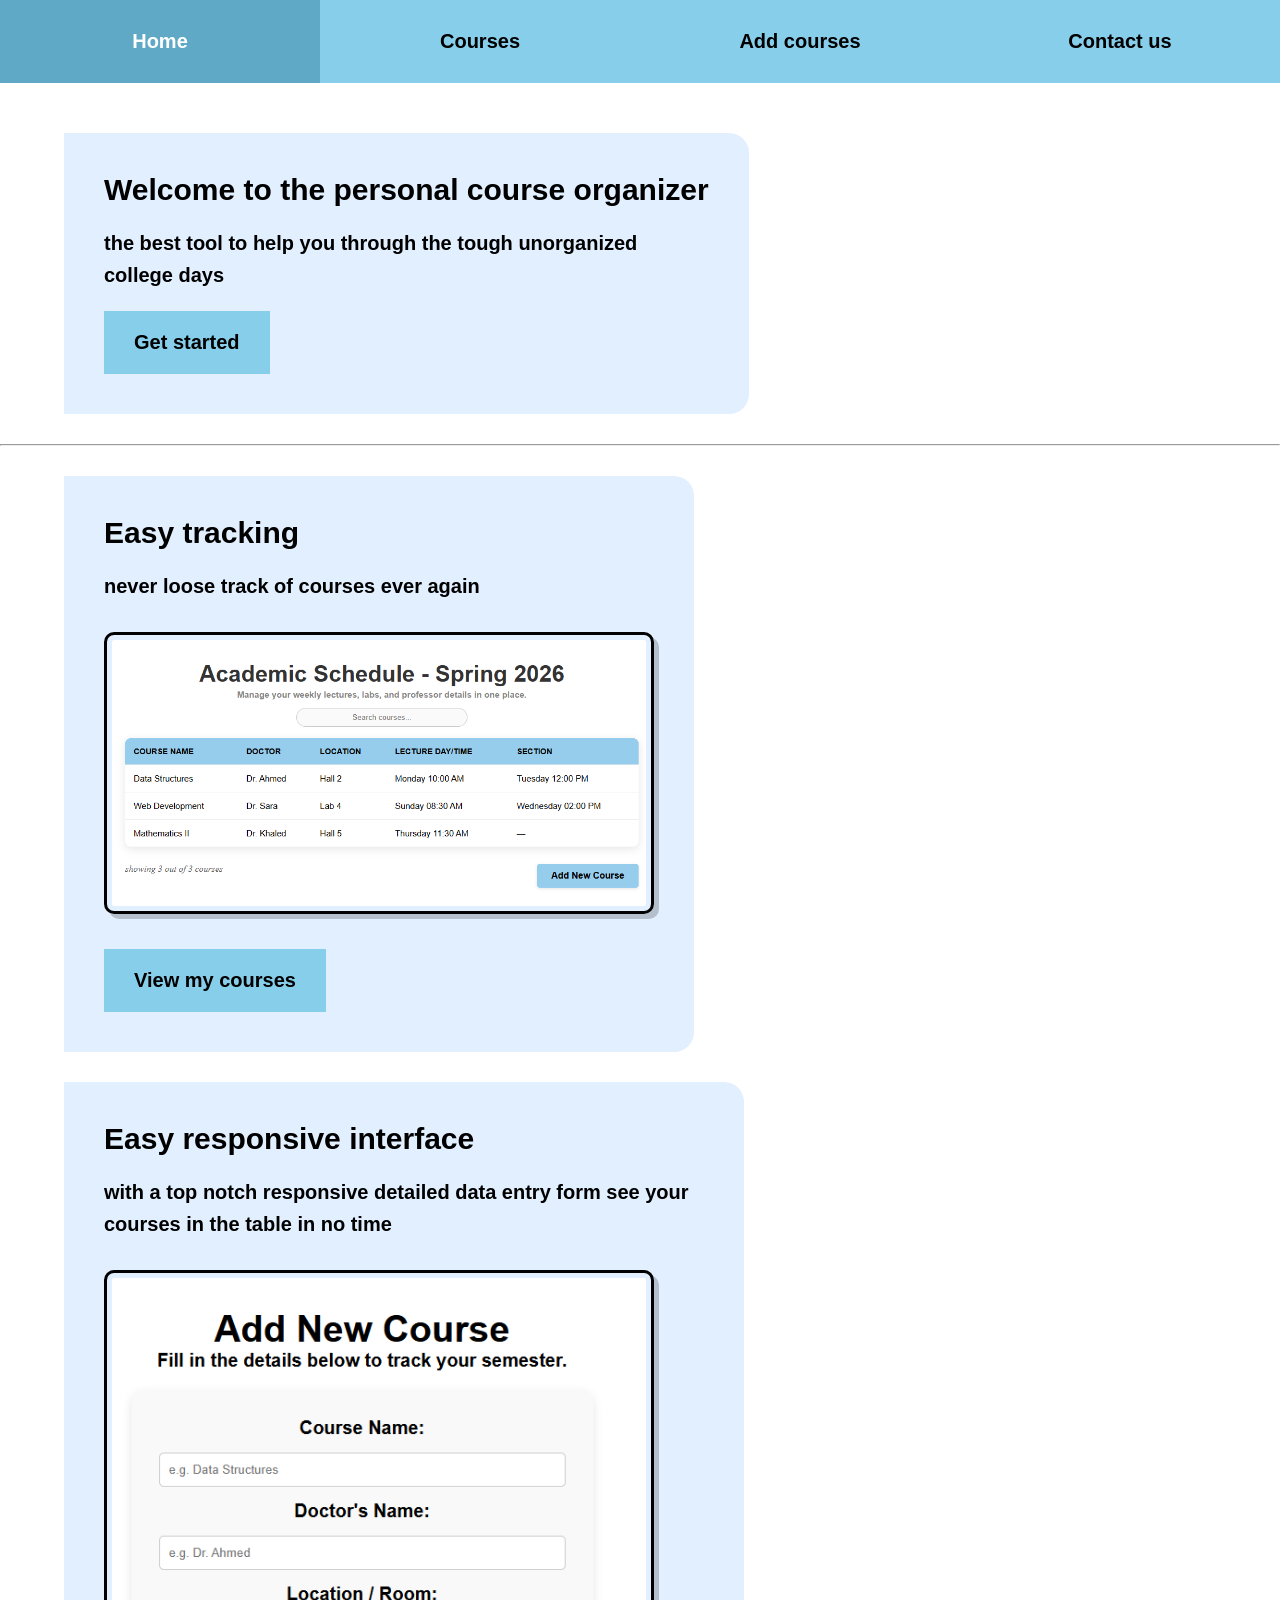
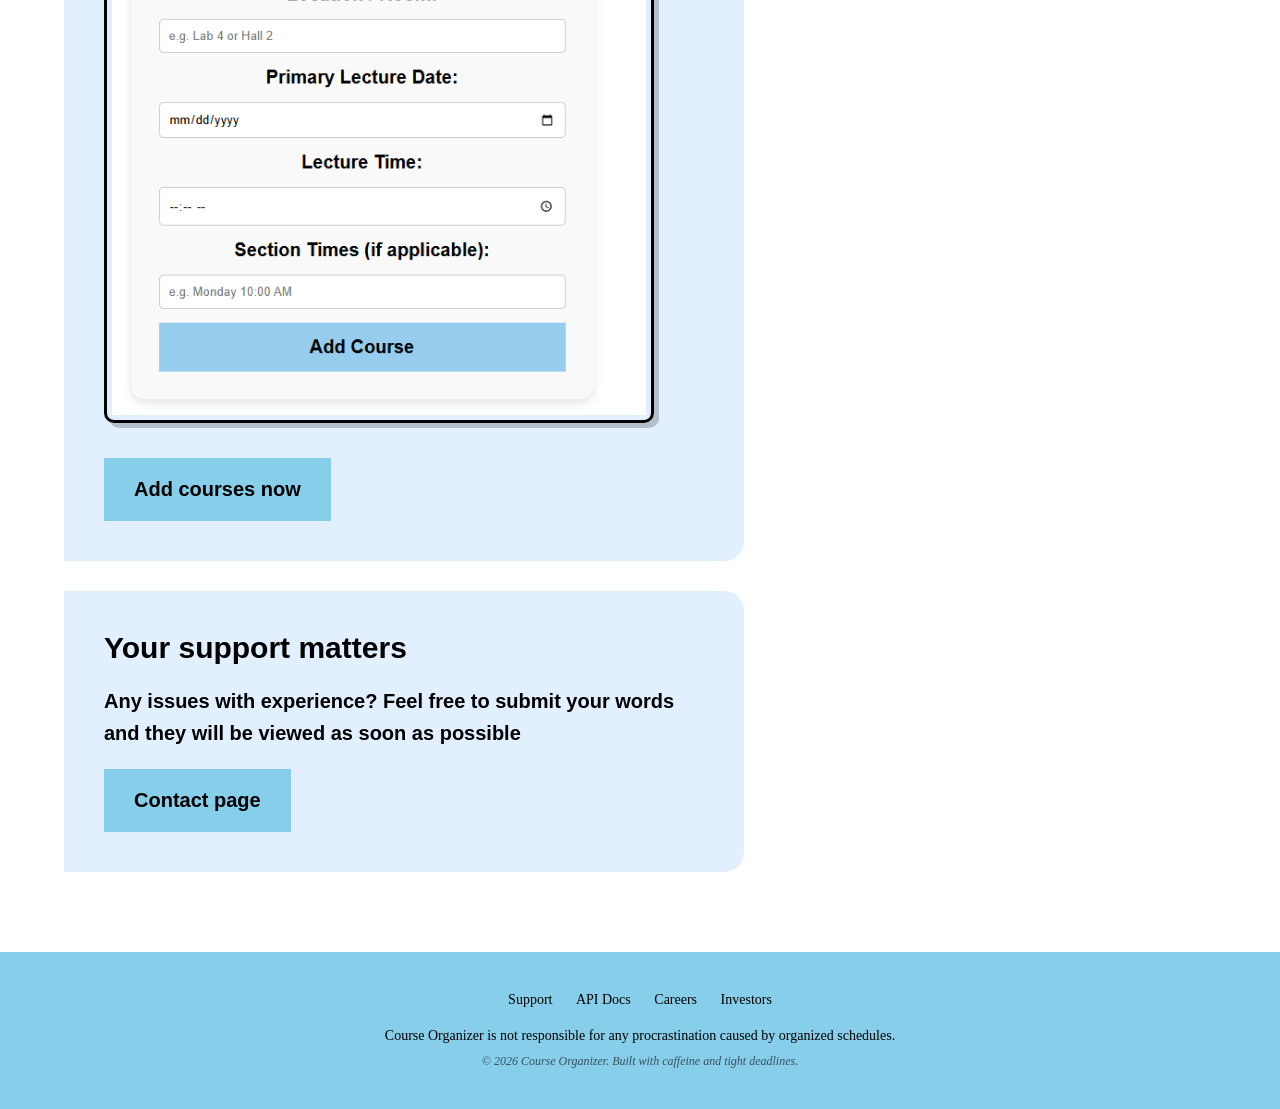
<file: index.html>
<!DOCTYPE HTML>
<html lang="en">
<html>

    <head>
	    <meta name="viewport" content="width=device-width, initial-scale=1.0">
	    <title> Organizer | Home </title>
	    <link rel="stylesheet" href="style.css">
		
	    <nav>
		
		    <ul>
			   <li> <a href="index.html" class="active">Home </a> </li>
			   <li> <a href="courses.html">Courses </a> </li>
			   <li> <a href="add-courses.html">Add courses </a> </li>
			   <li> <a href="contacts.html">Contact us </a> </li>
			</ul>
			
		</nav>
	</head>
	
	<body>
      	<main> 
	        <section class="hero">
			    <h1>Welcome to the personal course organizer</h1>
				<p>the best tool to help you through the tough unorganized college days</p>
				<a href="add-courses.html" class = "button" > Get started </a>				
			</section>
			<hr class="line">
			<section class="features">
			    <h1>Easy tracking</h1>
				<p>never loose track of courses ever again</p>
				<img src="Images/table-example.png" alt="Example" width="550" height = "300"><br>
				<a href="courses.html" class="button"> View my courses </a>
			</section>
			<section class="features">
			    <h1>Easy responsive interface</h1>
				<p>with a top notch responsive detailed data entry form see your courses in the table in no time</p>
				<img src="Images/addition.png" alt="Example" width="550" height = "750"><br>
				<a href="add-courses.html" class="button"> Add courses now </a>
			</section>
			<section class="features">
			    <h1>Your support matters</h1>
				<p>Any issues with experience? Feel free to submit your words and they will be viewed as soon as possible</p>
				<a href="contacts.html" class="button"> Contact page </a>
			</section>
			
	    </main>
		
		<footer>
		    <div style="margin-bottom: 20px;">
              <a href="#">Support</a>
              <a href="#">API Docs</a>
              <a href="#">Careers</a>
              <a href="#">Investors</a>
            </div>
              <p>Course Organizer is not responsible for any procrastination caused by organized schedules.</p>
              <p style="margin-top: 10px; opacity: 0.6;">&copy; 2026 Course Organizer. Built with caffeine and tight deadlines.</p>
	    </footer>
	</body>

</html>
</file>
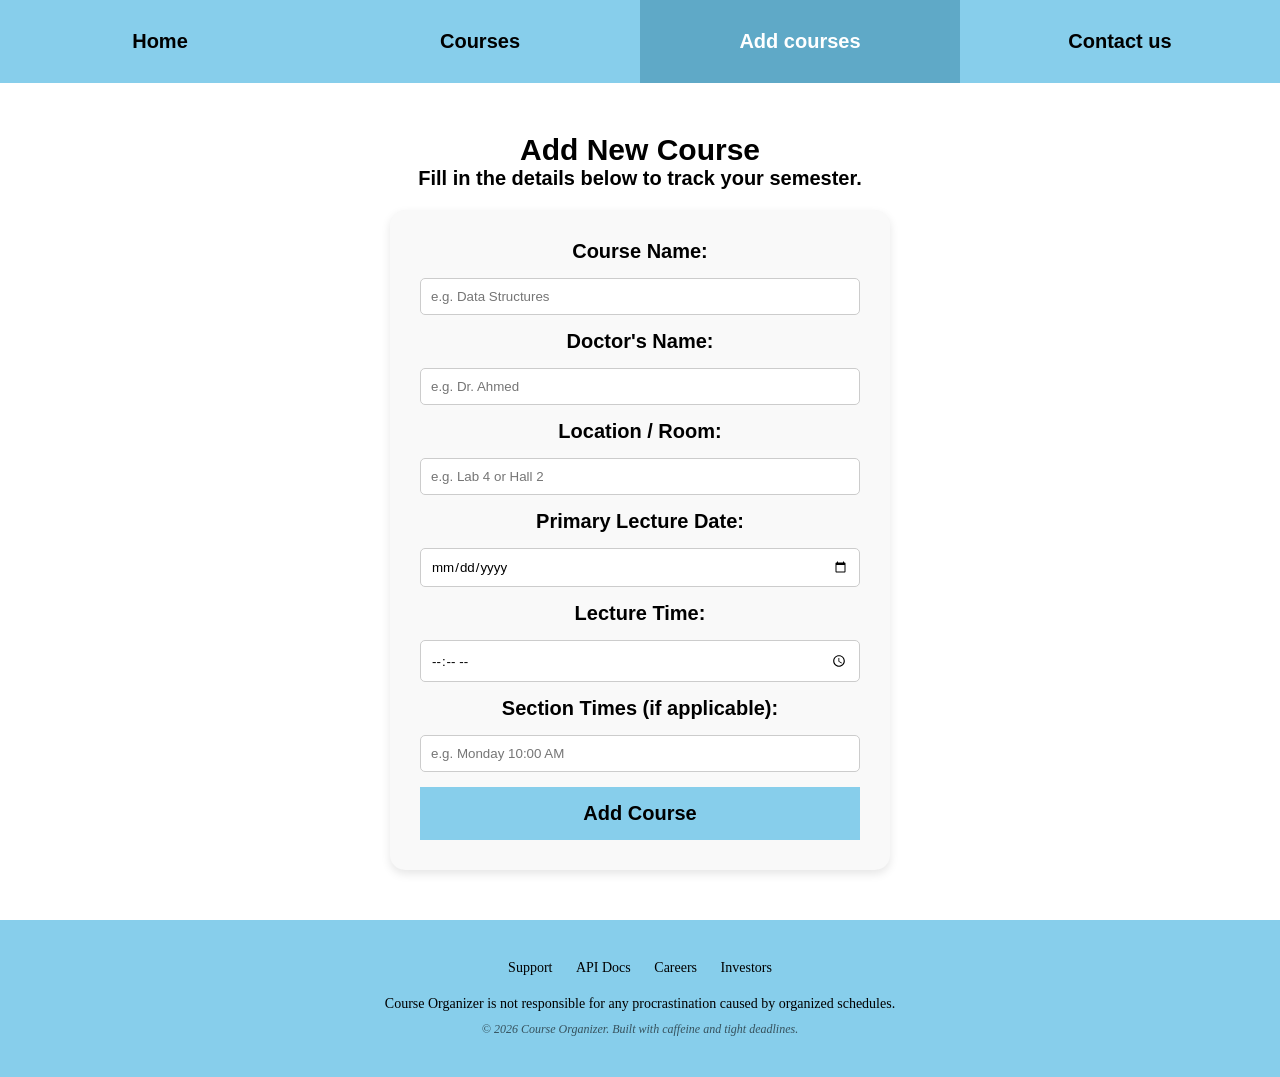
<file: add-courses.html>
<!DOCTYPE HTML>
<html lang="en">
<html>
    <head>
	    <meta name="viewport" content="width=device-width, initial-scale=1.0">
	    <title> Organizer | Add courses </title>
		<link rel="stylesheet" href="style.css">
		
	    <nav>
			
		    <ul>
			   <li> <a href="index.html">Home </a> </li>
			   <li> <a href="courses.html">Courses </a> </li>
			   <li> <a href="add-courses.html" class="active">Add courses </a> </li>
			   <li> <a href="contacts.html">Contact us </a> </li>
			</ul>
		 
		</nav>
	</head>
	
	<body>
	    <main>
	        <section class="add-courses-section">
		       <h1>Add New Course</h1>
               <p>Fill in the details below to track your semester.</p>
			   <form class="add-courses-form">
			       <label>Course Name:</label>
                   <input type="text" placeholder="e.g. Data Structures" required>

                   <label>Doctor's Name:</label>
                   <input type="text" placeholder="e.g. Dr. Ahmed" required>

                   <label>Location / Room:</label>
                   <input type="text" placeholder="e.g. Lab 4 or Hall 2" required>

                   <label>Primary Lecture Date:</label>
                   <input type="date" required>
   
                   <label>Lecture Time:</label>
                   <input type="time" required>

                  <label>Section Times (if applicable):</label>
                   <input type="text" placeholder="e.g. Monday 10:00 AM">

                   <button type="submit" class="button">Add Course</button>
				</form>   
	    </main>
		
		<footer>
		    <div style="margin-bottom: 20px;">
              <a href="#">Support</a>
              <a href="#">API Docs</a>
              <a href="#">Careers</a>
              <a href="#">Investors</a>
            </div>
              <p>Course Organizer is not responsible for any procrastination caused by organized schedules.</p>
              <p style="margin-top: 10px; opacity: 0.6;">&copy; 2026 Course Organizer. Built with caffeine and tight deadlines.</p>
	    </footer>
	</body>
</html>
</file>
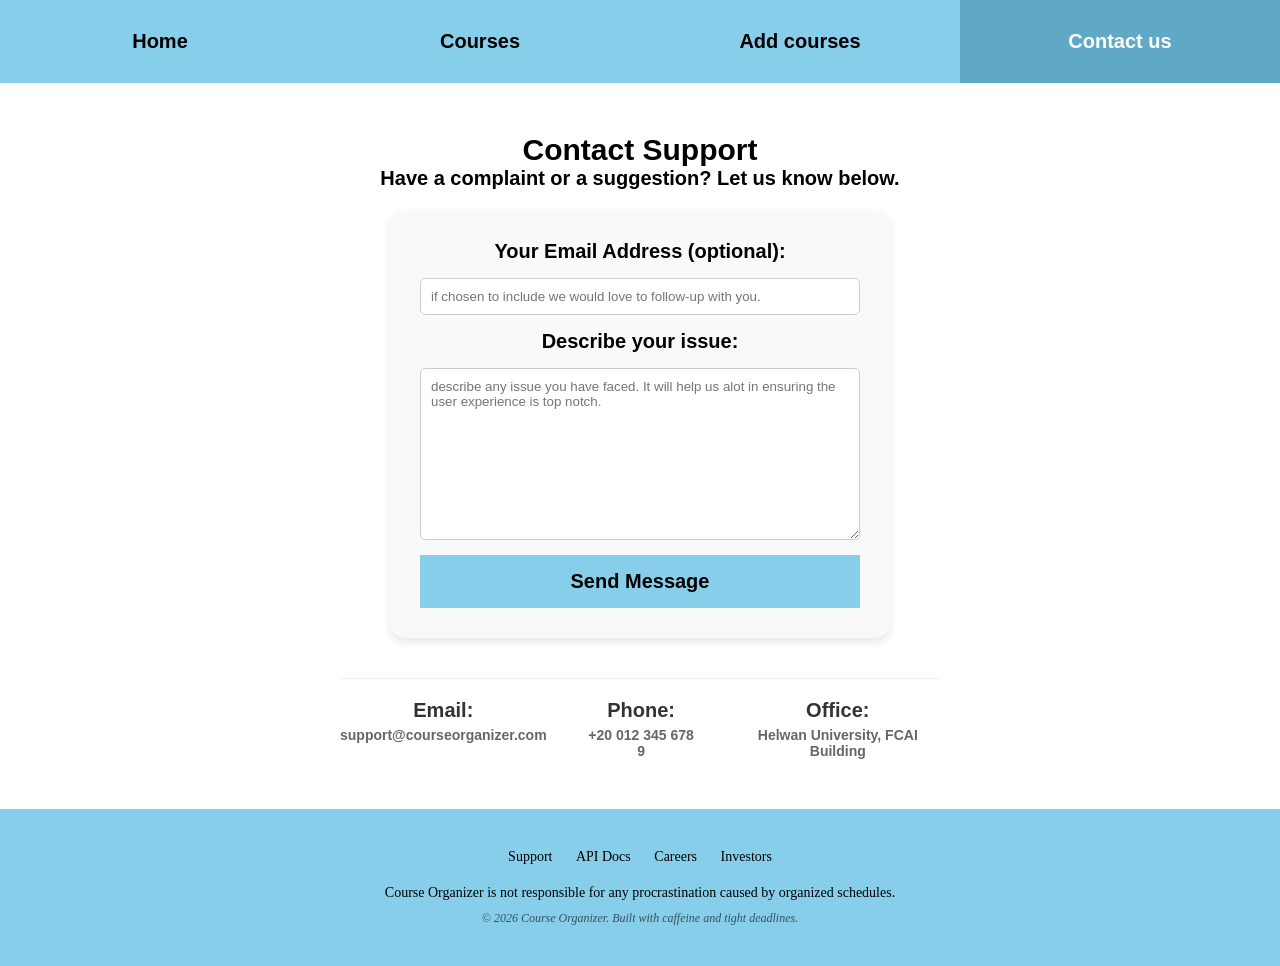
<file: contacts.html>
<!DOCTYPE HTML>
<html lang="en">

<html>
    <head>
	    <meta name="viewport" content="width=device-width, initial-scale=1.0">
	    <title> Organizer | Contact us </title>
	    <link rel="stylesheet" href="style.css">
		
	    <nav>
		
		    <ul>
			   <li> <a href="index.html">Home </a> </li>
			   <li> <a href="courses.html">Courses </a> </li>
			   <li> <a href="add-courses.html">Add courses </a> </li>
			   <li> <a href="contacts.html" class="active">Contact us </a> </li>
			</ul>
	
		</nav>
	</head>
	
	<body>
	
	    <main>
		    <section id="contact-form-section">
               <h2>Contact Support</h2>
               <p>Have a complaint or a suggestion? Let us know below.</p>
    
                <form class="contact-form">
                  <label for="user-email">Your Email Address (optional):</label>
                  <input type="email" id="user-email" name="email" placeholder="if chosen to include we would love to follow-up with you." optional>

                  <label for="user-complaint">Describe your issue:</label>
                  <textarea id="user-complaint" name="complaint" rows="10" placeholder="describe any issue you have faced. It will help us alot in ensuring the user experience is top notch." required></textarea>

                  <button type="submit" class="button">Send Message</button>
                </form>
				<div class="extra-contacts">
                <div class="contact-item">
                <strong>Email:</strong>
                <p>support@courseorganizer.com</p>
                </div>
                <div class="contact-item">
                <strong>Phone:</strong>
                <p>+20 012 345 678 9</p>
                </div>
                <div class="contact-item">
                <strong>Office:</strong>
                <p>Helwan University, FCAI Building</p>
                </div>
                </div>
            </section>
			
		    <footer>
		    <div style="margin-bottom: 20px;">
              <a href="#">Support</a>
              <a href="#">API Docs</a>
              <a href="#">Careers</a>
              <a href="#">Investors</a>
            </div>
              <p>Course Organizer is not responsible for any procrastination caused by organized schedules.</p>
              <p style="margin-top: 10px; opacity: 0.6;">&copy; 2026 Course Organizer. Built with caffeine and tight deadlines.</p>
	        </footer>
		</main>
	
	</body>
	
</html>
</file>
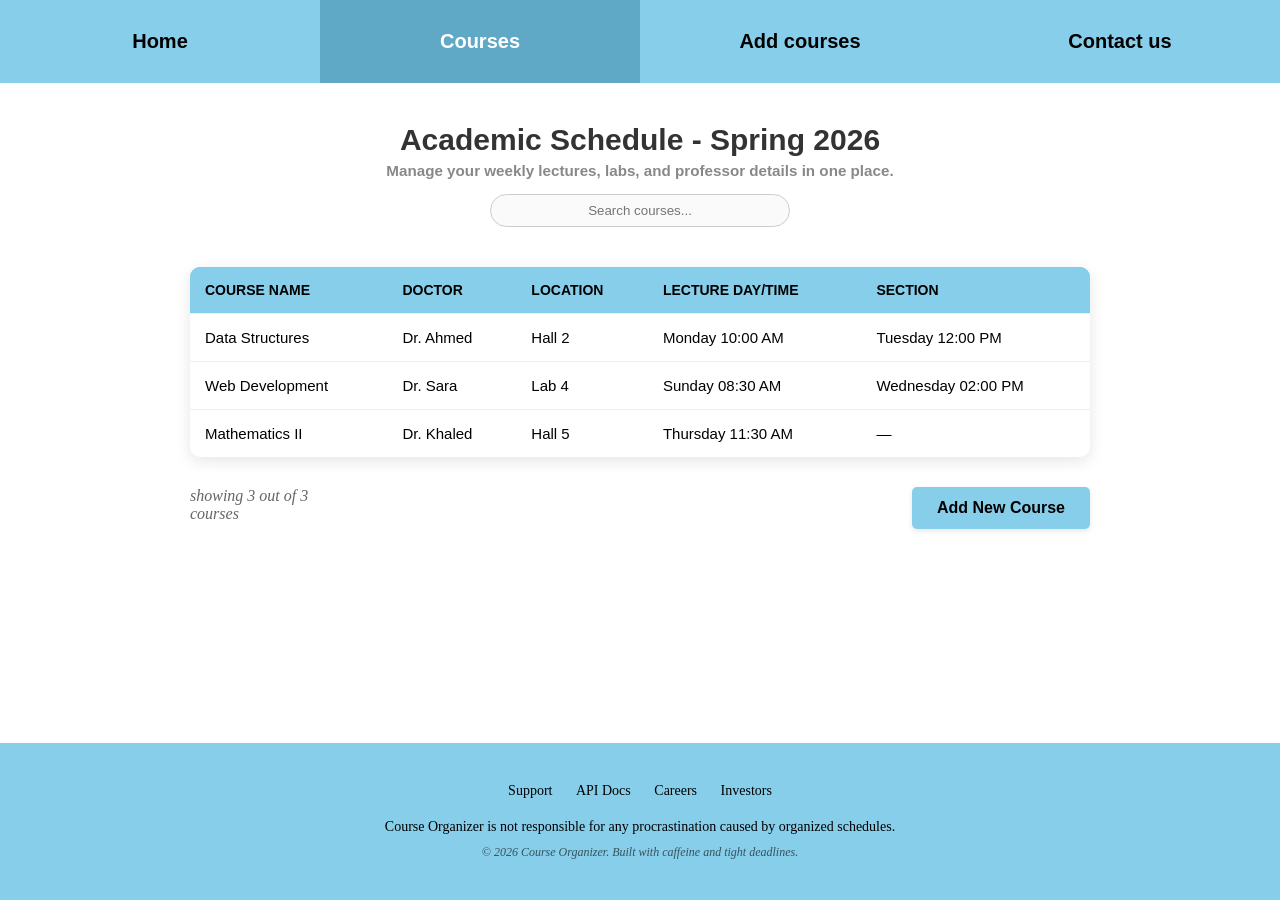
<file: courses.html>
<!DOCTYPE HTML>
<html lang="en">
<html>
    <head>
	    <meta name="viewport" content="width=device-width, initial-scale=1.0">
	    <title> Organizer | Courses </title>
	    <link rel="stylesheet" href="style.css">
		
	    <nav>
		
		    <ul>
			   <li> <a href="index.html">Home </a> </li>
			   <li> <a href="courses.html" class="active">Courses </a> </li>
			   <li> <a href="add-courses.html">Add courses </a> </li>
			   <li> <a href="contacts.html">Contact us </a> </li>
			</ul>
		
		</nav>	
	</head>
	
	<body>
	    <main>
		    <section class="course-list-section">
			
			    <div class="table-header-info">
                  <h1>Academic Schedule - Spring 2026</h1>
                  <p>Manage your weekly lectures, labs, and professor details in one place.</p>
				  
				  <div class="search-container">
                    <input type="text" placeholder="Search courses..." disabled>
                  </div>
                </div>
				<div class="table-wrapper">
			    <table class="course-table">
				    <thead>
					    <tr>
                          <th>Course Name</th>
                          <th>Doctor</th>
                          <th>Location</th>
                          <th>Lecture Day/Time</th>
                          <th>Section</th>
                        </tr>
					</thead>
					
					<tbody>
					     <tr>
                          <td>Data Structures</td>
                          <td>Dr. Ahmed</td>
                          <td>Hall 2</td>
                          <td>Monday 10:00 AM</td>
                          <td>Tuesday 12:00 PM</td>
                        </tr>
						
                        <tr>
                          <td>Web Development</td>
                          <td>Dr. Sara</td>
                          <td>Lab 4</td>
                          <td>Sunday 08:30 AM</td>
                          <td>Wednesday 02:00 PM</td>
                        </tr>
						
                        <tr>
                          <td>Mathematics II</td>
                          <td>Dr. Khaled</td>
                          <td>Hall 5</td>
                          <td>Thursday 11:30 AM</td>
                          <td>—</td>
                        </tr>
					</tbody>
				</table>
				<div>
				<div class="table-footer">
				  <p> showing 3 out of 3 courses </p>
				  <div class="button-wrapper">
                    <a href="add-courses.html" class="button">Add New Course </a>
				  </div>
                </div>
			</section>
		</main>
		
	    <footer>
		    <div style="margin-bottom: 20px;">
              <a href="#">Support</a>
              <a href="#">API Docs</a>
              <a href="#">Careers</a>
              <a href="#">Investors</a>
            </div>
              <p>Course Organizer is not responsible for any procrastination caused by organized schedules.</p>
              <p style="margin-top: 10px; opacity: 0.6;">&copy; 2026 Course Organizer. Built with caffeine and tight deadlines.</p>
	    	</footer>
	</body>

</html>
</file>
<file: style.css>
* 
{
    margin: 0;
    padding: 0;
    box-sizing: border-box;
}

@media (max-width: 600px) {
    nav a {
        padding: 15px;
        border-bottom: 1px solid rgba(0,0,0,0.1); 
		box-shadow: none
		border: none;
        outline: none;
    }
}

nav ul 
{
    display: flex;            
    list-style: none;        
    width: 100%;     
    margin: 0;	
    justify-content: center;   
    background-color: skyblue; 
    padding: 0;
	min-width: 100vw;
}

nav li
{ 
    flex: 1 1 0;
    text-align: center;
}

nav a
{
    text-decoration: none;
    color: black;
    padding: 30px 0px; 
    display: block; 
    transition: all 0.4s cubic-bezier(0.175, 0.885, 0.32, 1.275);
	font-size: 20px;       
    font-weight: bold;    
    font-family: Arial, sans-serif;
}

nav a:hover 
{
    background-color: black;           
    color: white; 
}

.active
 {
    background-color: #5fa9c7 !important; 
    color: white !important;
	height: 100%;
}

body 
{
    display: flex;
    flex-direction: column;
    min-height: 100vh; 
    margin: 0;
}

main 
{
    flex: 1;
}
	background-color: #f0f4f8;
	width: fit-content;
	padding: 40px 40px;
	margin-left: 70px;
	margin-top: 30px;
	text-align: left;
	font-size: 20px;       
    font-weight: bold;    
    font-family: Arial, sans-serif;
	border-radius: 0 20px 20px 0;
}

.features img {
    border: 3px solid black;  
    border-radius: 10px;     
    padding: 5px;            
    max-width: 100%;     
    height: auto;
    margin-top: 20px;
	box-shadow: 5px 5px 0px rgba(0,0,0,0.2);
	margin-bottom: 50px;
}

footer {
    background-color: skyblue;
    color: black; 
    padding: 40px 20px;
    text-align: center;
    font-size: 14px;
    margin-top:50px; 
}

footer a {
    color: black;
    text-decoration: none;
    margin: 0 10px;
}

footer a:hover {
    text-color: white;
}
footer p:last-child {
    font-style: italic;
    opacity: 0.7;
    font-size: 12px;
}
.button
{
	background-color: skyblue;
	color: black;
	padding: 20px 30px;
	display: inline-block;
	text-decoration: none;
	font-size: 20px;       
    font-weight: bold;    
    font-family: Arial, sans-serif;
}

.button-wrapper {
    display: flex;
    flex-direction: column;
    align-items: flex-end; 
    width: 100%;    
    max-width: 900px;
    margin-top: 20px auto 0px auto;     
}


.button:hover
 {
    background-color: black; 
    color: white;
}

.contact-form, .add-courses-form {
    display: flex;
    flex-direction: column;
    width: 100%;
    max-width: 500px;      
    gap: 15px;
    margin-top: 20px;            
}

#contact-form-section, .add-courses-section 
{
    display: flex;
    flex-direction: column; 
    align-items: center;  
    text-align: center;   
    margin-top: 50px;
	font-size: 20px;       
    font-weight: bold;    
    font-family: Arial, sans-serif;
}

.contact-form input, 
.contact-form textarea,
.add-courses-form input,
.add-courses-form textarea
 {
    padding: 10px;
    border: 1px solid #ccc;
    border-radius: 5px;
    font-family: Arial, sans-serif;
    width: 100%;           
}

.contact-form button,
.add-courses-form button
 {
    background-color: skyblue;
    border: none;
    padding: 15px;
    font-weight: bold;
    cursor: pointer;
    transition: 0.3s;
}

.contact-form button:hover,
.add-contact-form button:hover
 {
    background-color: black;
    color: white;
}

.contact-form
 {
    background-color: #f9f9f9;
    padding: 30px;
    border-radius: 15px;
    box-shadow: 0 4px 10px rgba(0,0,0,0.1); 
}

.add-courses-form
 {
    background-color: #f9f9f9;
    padding: 30px;
    border-radius: 15px;
    box-shadow: 0 4px 10px rgba(0,0,0,0.1); 
}

table {
    width: 90%;
    max-width: 1000px;
    margin: 30px auto;
    border-collapse: collapse;
    background-color: white;
    box-shadow: 0 4px 10px rgba(0,0,0,0.1);
}

th {
    background-color: skyblue;
    padding: 15px;
    text-align: left;
}

td {
    padding: 12px;
    border-bottom: 1px solid #ddd;
}

tr:hover {
    background-color: #f1f1f1; 
}

.extra-contacts {
    display: flex;
    justify-content: center;
    gap: 40px;
    margin-top: 40px;
    padding-top: 20px;
    border-top: 1px solid #eee; 
    width: 100%;
    max-width: 600px;
}

.contact-item {
    text-align: center;
}

.contact-item strong {
    color: #333;
    display: block;
    margin-bottom: 5px;
}

.contact-item p {
    color: #666;
    margin: 0;
    font-size: 14px;
}

@media (max-width: 600px) {
    .extra-contacts {
        flex-direction: column;
        gap: 20px;
    }
}
#courses-list-section {
    display: flex;
    flex-direction: column;
    align-items: center;
    padding: 40px 20px;
}

.course-table {
    width: 100%;
	overflow-x: auto;
    max-width: 900px;
    border-collapse: collapse;
    background-color: white;
    box-shadow: 0 4px 15px rgba(0,0,0,0.1); 
    border-radius: 10px;
    overflow: hidden;
    margin-top: 20px;
	-webkit-overflow-scrolling: touch;
}

.table-wrapper {
    width: 100%;
    overflow-x: auto; 
    -webkit-overflow-scrolling: touch;
    margin-top: 20px;
}


.course-table thead {
    background-color: skyblue;
    color: black;     
    font-weight: bold;    

}

.course-table th, .course-table td {
    padding: 15px;
    text-align: left;
    border-bottom: 1px solid #eee;          
    font-family: Arial, sans-serif;
}

.course-table th {
    font-weight: bold;
    text-transform: uppercase;
    font-size: 14px;
}

.course-table tr
{
	font-size: 15px;
}
.course-table tbody tr:hover {
    background-color: #f1f9ff;
}


.course-table tbody tr:last-child td {
    border-bottom: none;
}


.table-footer .button {
    padding: 12px 25px;
    font-size: 16px;
    box-shadow: 0 4px 6px rgba(0,0,0,0.1);
    background-color: skyblue;
    color: black;
    text-decoration: none;
    border-radius: 5px;
    font-weight: bold;
    transition: 0.3s;
}

.table-footer .button:hover {
    background-color: black;
    color: white;
    transform: translateY(-2px);
}


.table-footer {
    display: flex;
    width: 100%;
    max-width: 900px;         
    margin: 20px auto;        
	justify-content: space-between;
}

.table-footer .button {
    box-shadow: 0 2px 5px rgba(0,0,0,0.1);
}

.table-footer p {
    font-style: italic;          
    color: #666;
    margin: 0;
}

.table-header-info {
    text-align: center;
    width: 100%;
    max-width: 900px;
    margin: 40px auto 20px auto;
	font-size: 20px;       
    font-weight: bold;    
    font-family: Arial, sans-serif;
}

.table-header-info h1 {
    color: #333;
    margin-bottom: 5px;
}

.table-header-info p {
    color: #888;
    font-size: 0.95rem;
}

.search-container {
    margin: 15px auto;
    width: 300px;
	font-size: 20px;       
    font-weight: bold;    
    font-family: Arial, sans-serif;
}

.search-container input {
    width: 100%;
    padding: 8px;
    border: 1px solid #ccc;
    border-radius: 20px; 
    text-align: center;
}

.hero
{
	background-color: #e1effe;
	width: fit-content;
	padding: 40px 40px;
	margin-top: 50px;
	margin-bottom: 30px;
	text-align: left;
	margin-left: 5%;
	flex-direction: column;
	align-items: center;
	font-size: 20px;       
    font-weight: bold;    
    font-family: Arial, sans-serif;
	border-radius: 0 20px 20px 0;
}
.hero h1, .features h1 {
    margin-bottom: 20px;    
}

.hero p, .features p {
    margin-bottom: 20px;    
    max-width: 600px;       
    line-height: 1.6;
	margin-left: left;       
    margin-right: auto;
}
.hero button {
    display: inline-block;
    margin-top: 30px;       
    padding: 15px 40px;
    cursor: pointer;
}
.features
{
	background-color: #e1effe;
	width: fit-content;
	padding: 40px 40px;
	margin-top: 30px;
	margin-bottom: 30px;
	text-align: left;
	margin-left: 5%;
	flex-direction: column;
	align-items: center;
	font-size: 20px;       
    font-weight: bold;    
    font-family: Arial, sans-serif;
	border-radius: 0 20px 20px 0;
}
.features button
{
	margin-top: 30px;
}
.features img
{
    border-radius: 10px;      
    padding: 5px;             
    max-width: 100%;         
    height: auto;
    margin-top: 10px;
    border: 3px solid black;
    box-shadow: 5px 5px 0px rgba(0,0,0,0.2);
	margin-bottom: 30px;
}
}
.line
{
	margin-top: 30px;
}
</file>
